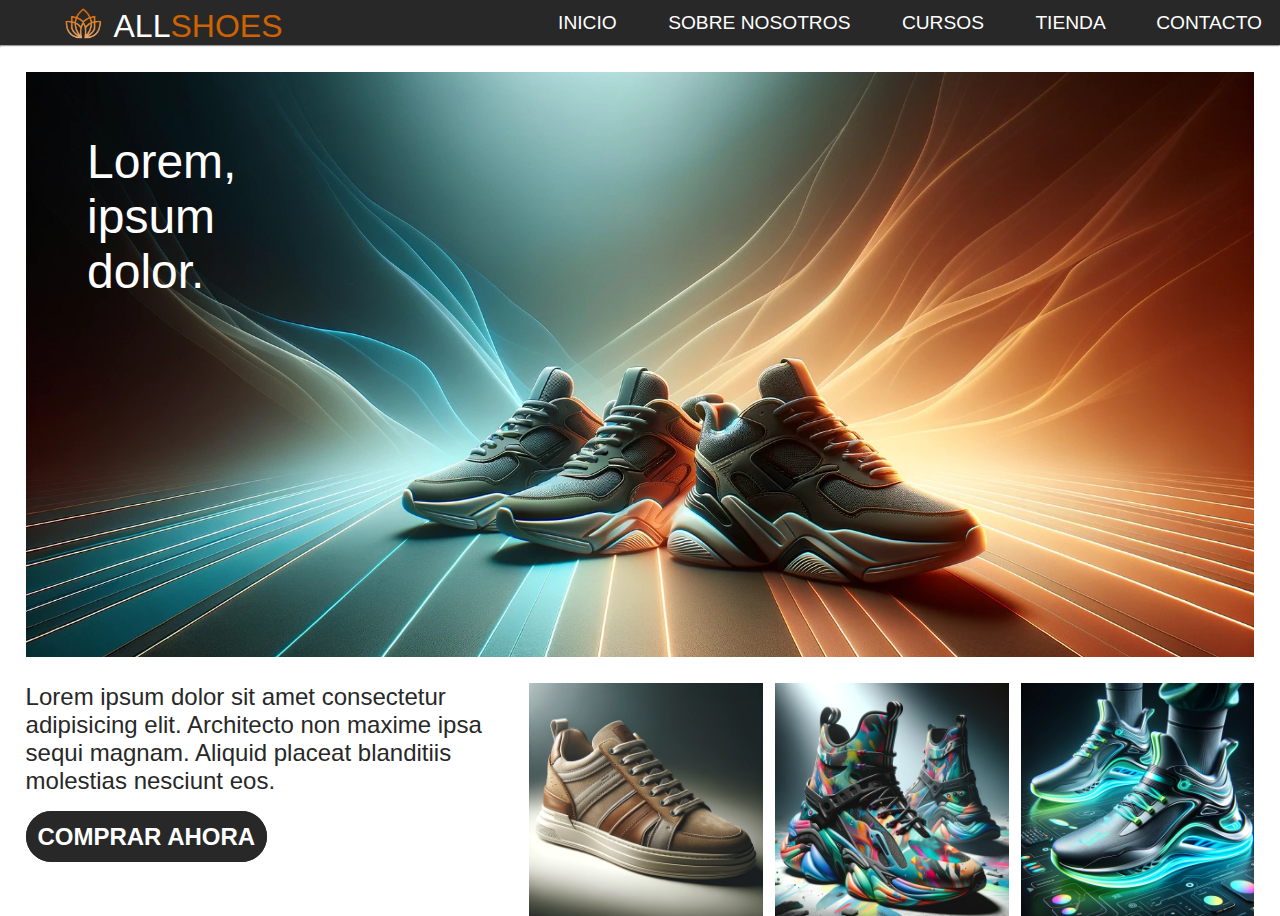
<file: index.html>
<!DOCTYPE html>
<html lang="en">
<head>
    <meta charset="UTF-8">
    <meta name="viewport" content="width=device-width, initial-scale=1.0">
    <title>Inicio</title>
    <link rel="stylesheet" href="css/style.css">
    <link rel="stylesheet" href="css/menu.css">
    <link rel="stylesheet" href="css/carroussel.css">
    <link rel="stylesheet" href="css/inicio.css">
</head>
<body>
    <div class="menu">
    <div class="logo">
        <img src="images/Logos/Logo.png" alt="">
        <p><span>ALL</span>SHOES</p>
    </div>
    <div class="controles">
        <a href="index.html">INICIO</a>
        <a href="sobrenosotros.html">SOBRE NOSOTROS</a>
        <a href="cursos.html">CURSOS</a>
        <a href="tienda.html">TIENDA</a>
        <a href="contacto.html">CONTACTO</a>
    </div>
    </div>

    <hr>

    <div id="carroussel">
        <p>Lorem, ipsum dolor.</p>
    </div>

    <div id="pie">
        <div id="texto">
            <p>Lorem ipsum dolor sit amet consectetur adipisicing elit. Architecto non maxime ipsa sequi magnam. Aliquid placeat blanditiis molestias nesciunt eos.</p>
            <br>
            <a href="">COMPRAR AHORA</a>
        </div>
        <div id="articulo">
            <img src="images/Articulos/Articulo-3.webp" alt="">
            <img src="images/Articulos/Articulo-2.webp" alt="">
            <img src="images/Articulos/Articulo-1.webp" alt="">
        </div>
    </div>
</body>
</html>
</file>
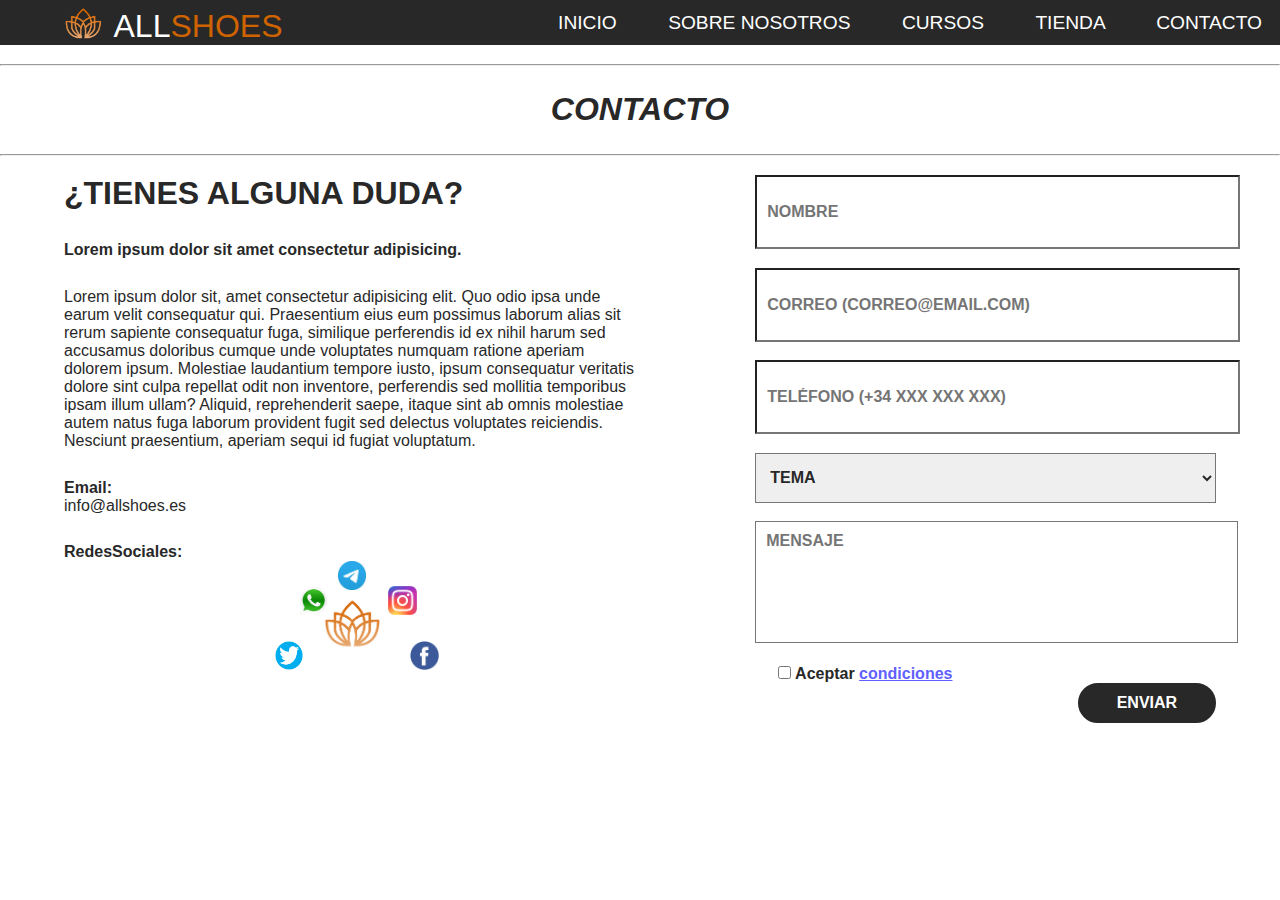
<file: contacto.html>
<!DOCTYPE html>
<html lang="en">
<head>
    <meta charset="UTF-8">
    <meta name="viewport" content="width=device-width, initial-scale=1.0">
    <title>Contacto</title>
    <link rel="stylesheet" href="css/style.css">
    <link rel="stylesheet" href="css/menu.css">
    <link rel="stylesheet" href="css/cabecera.css">
    <link rel="stylesheet" href="css/contacto.css">

</head>
<body>
    <div class="menu">
    <div class="logo">
        <img src="images/Logos/Logo.png" alt="">
        <p><span>ALL</span>SHOES</p>
    </div>
    <div class="controles">
        <a href="index.html">INICIO</a>
        <a href="sobrenosotros.html">SOBRE NOSOTROS</a>
        <a href="cursos.html">CURSOS</a>
        <a href="tienda.html">TIENDA</a>
        <a href="contacto.html">CONTACTO</a>
    </div>
    </div>

    <div class="cabecera">
        <hr>
        <h1>CONTACTO</h1>
        <hr>
    </div>

    <div class="cuerpo">
        <div class="izquierda">
            <h1>¿TIENES ALGUNA DUDA?</h1>
            <p>Lorem ipsum dolor sit amet consectetur adipisicing.</p>
            <p>Lorem ipsum dolor sit, amet consectetur adipisicing elit. Quo odio ipsa unde earum velit consequatur qui. Praesentium eius eum possimus laborum alias sit rerum sapiente consequatur fuga, similique perferendis id ex nihil harum sed accusamus doloribus cumque unde voluptates numquam ratione aperiam dolorem ipsum. Molestiae laudantium tempore iusto, ipsum consequatur veritatis dolore sint culpa repellat odit non inventore, perferendis sed mollitia temporibus ipsam illum ullam? Aliquid, reprehenderit saepe, itaque sint ab omnis molestiae autem natus fuga laborum provident fugit sed delectus voluptates reiciendis. Nesciunt praesentium, aperiam sequi id fugiat voluptatum.</p>
            <b>Email:</b>
            <p>info@allshoes.es</p>
            <b>RedesSociales:</b>
            <div class="redes">
                <img src="images/RedesSociales/telegram-icon.png" alt="">
                <img src="images/RedesSociales/whatsapp-logo.png" alt="">
                <img src="images/RedesSociales/twitter-icon.png" alt="">
                <img src="images/RedesSociales/instagram-logo.png" alt="">
                <img src="images/RedesSociales/facebook-icon.png" alt="">
                <img src="images/Logos/Logo.png" alt="">
            </div>
        </div>
        <div class="derecha">
            <form>
                <input type="text" id="fname" name="fname" placeholder="NOMBRE">
                <input type="text" id="fname" name="fname" placeholder="CORREO (CORREO@EMAIL.COM)">
                <input type="text" id="fname" name="fname" placeholder="TELÉFONO (+34 XXX XXX XXX)">
                <select id="tema" name="tema">
                    <option value="Tema1">TEMA</option>
                    <option value="Tema2">TEMA2</option>
                    <option value="Tema3">TEMA3</option>
                  </select>
                <textarea name="" id="" cols="30" rows="10" wrap="hard" placeholder="MENSAJE"></textarea>
                <input type="checkbox" id="cbox1" /> Aceptar <a href="">condiciones</a></label>
            </form>
            <div class="leerMas"><a href="">ENVIAR</a></div>
        </div>
        
    </div>
</body>
</html>
</file>
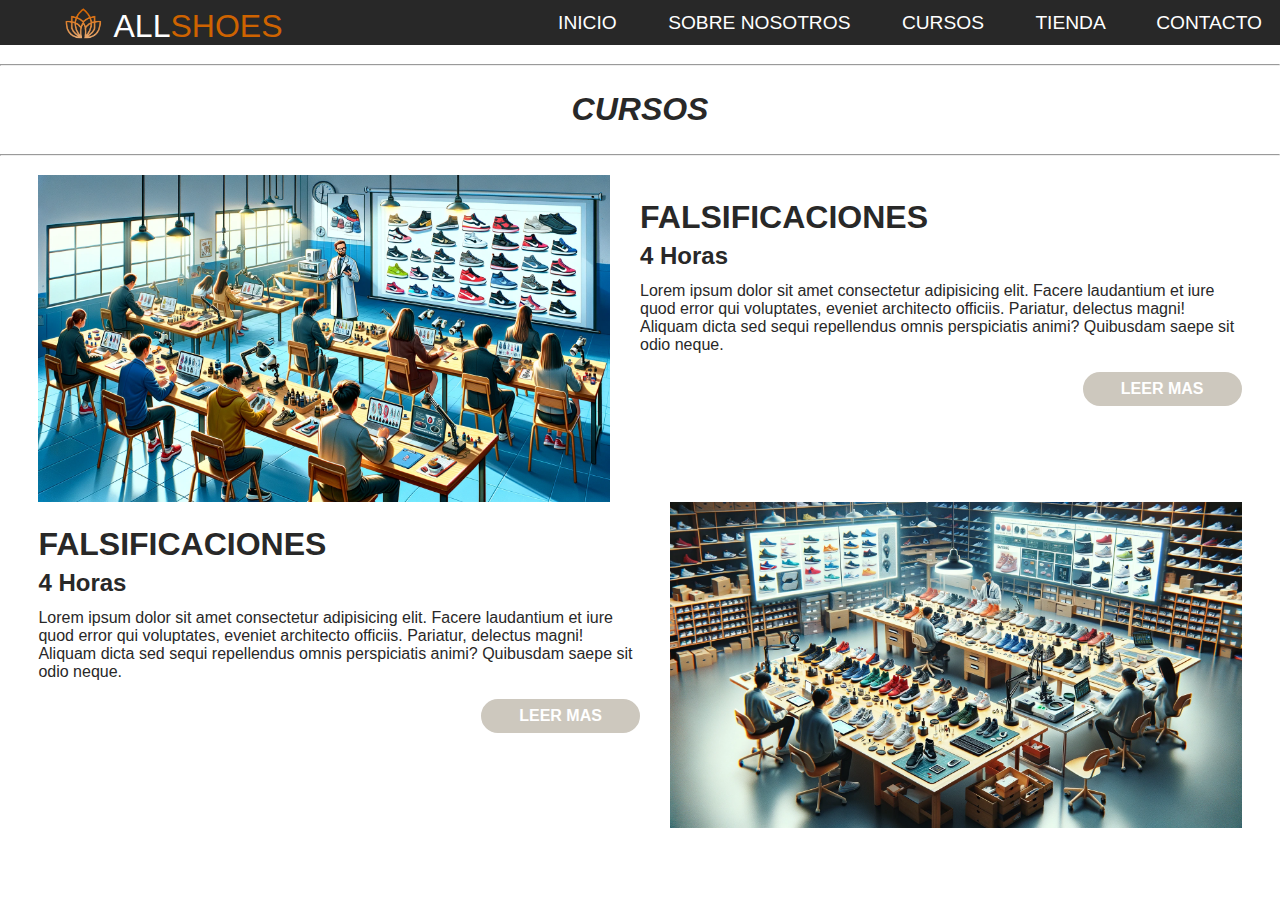
<file: cursos.html>
<!DOCTYPE html>
<html lang="en">
<head>
    <meta charset="UTF-8">
    <meta name="viewport" content="width=device-width, initial-scale=1.0">
    <title>Cursos</title>
    <link rel="stylesheet" href="css/style.css">
    <link rel="stylesheet" href="css/menu.css">
    <link rel="stylesheet" href="css/cabecera.css">
    <link rel="stylesheet" href="css/cursos.css">


</head>
<body>
    <div class="menu">
    <div class="logo">
        <img src="images/Logos/Logo.png" alt="">
        <p><span>ALL</span>SHOES</p>
    </div>
    <div class="controles">
        <a href="index.html">INICIO</a>
        <a href="sobrenosotros.html">SOBRE NOSOTROS</a>
        <a href="cursos.html">CURSOS</a>
        <a href="tienda.html">TIENDA</a>
        <a href="contacto.html">CONTACTO</a>
    </div>
    </div>

    <div class="cabecera">
        <hr>
        <h1>CURSOS</h1>
        <hr>
    </div>

    <div class="cuerpo">

        <div class="izquierda">
            <img src="images/Cursos/Curso-2.webp" alt="">
        </div>

        <div class="derecha">

            <h1>FALSIFICACIONES</h1>
            <h2>4 Horas</h2>
            <p>Lorem ipsum dolor sit amet consectetur adipisicing elit. Facere laudantium et iure quod error qui voluptates, eveniet architecto officiis. Pariatur, delectus magni! Aliquam dicta sed sequi repellendus omnis perspiciatis animi? Quibusdam saepe sit odio neque.</p>
            <div class="leerMas"><a href="">LEER MAS</a></div>
        </div>
    </div>

    <div class="cuerpo">

        <div class="izquierda">
            <h1>FALSIFICACIONES</h1>
            <h2>4 Horas</h2>
            <p>Lorem ipsum dolor sit amet consectetur adipisicing elit. Facere laudantium et iure quod error qui voluptates, eveniet architecto officiis. Pariatur, delectus magni! Aliquam dicta sed sequi repellendus omnis perspiciatis animi? Quibusdam saepe sit odio neque.</p>
            <div class="leerMas"><a href="">LEER MAS</a></div>
        </div>

        <div class="derecha">
            <img src="images/Cursos/Curso-1.webp" alt="">
        </div>
    </div>
</body>
</html>
</file>
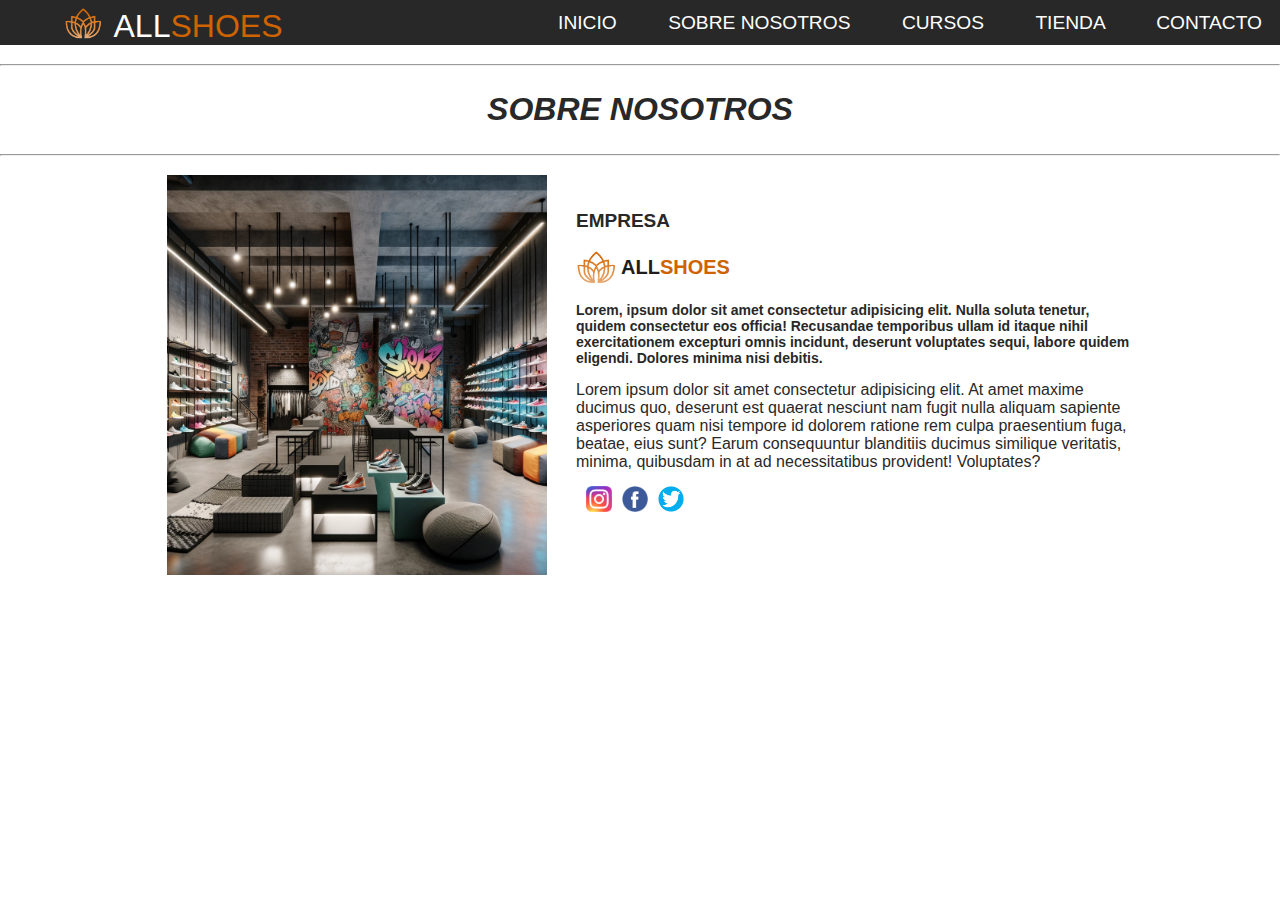
<file: sobrenosotros.html>
<!DOCTYPE html>
<html lang="en">
<head>
    <meta charset="UTF-8">
    <meta name="viewport" content="width=device-width, initial-scale=1.0">
    <title>Sobre Nosotros</title>
    <link rel="stylesheet" href="css/style.css">
    <link rel="stylesheet" href="css/menu.css">
    <link rel="stylesheet" href="css/cabecera.css">
    <link rel="stylesheet" href="css/sobreNosotros.css">
</head>
<body>
    <div class="menu">
    <div class="logo">
        <img src="images/Logos/Logo.png" alt="">
        <p><span>ALL</span>SHOES</p>
    </div>
    <div class="controles">
        <a href="index.html">INICIO</a>
        <a href="sobrenosotros.html">SOBRE NOSOTROS</a>
        <a href="cursos.html">CURSOS</a>
        <a href="tienda.html">TIENDA</a>
        <a href="contacto.html">CONTACTO</a>
    </div>
    </div>

    <div class="cabecera">
        <hr>
        <h1>SOBRE NOSOTROS</h1>
        <hr>
    </div>

    <div class="cuerpo">

        <div class="izquierda">
            <div id="imagen"></div>
        </div>

        <div class="derecha">

        <div id="informacion">

            <b>EMPRESA</b>

            <div class="logoNegro">
                <img src="images/Logos/Logo.png" alt="">
                <p><span>ALL</span>SHOES</p>
            </div>

            <p class="negrita">Lorem, ipsum dolor sit amet consectetur adipisicing elit. Nulla soluta tenetur, quidem consectetur eos officia! Recusandae temporibus ullam id itaque nihil exercitationem excepturi omnis incidunt, deserunt voluptates sequi, labore quidem eligendi. Dolores minima nisi debitis.</p>
            
            <p>Lorem ipsum dolor sit amet consectetur adipisicing elit. At amet maxime ducimus quo, deserunt est quaerat nesciunt nam fugit nulla aliquam sapiente asperiores quam nisi tempore id dolorem ratione rem culpa praesentium fuga, beatae, eius sunt? Earum consequuntur blanditiis ducimus similique veritatis, minima, quibusdam in at ad necessitatibus provident! Voluptates?</p>
            <div class="redes">
                <a href="https://www.instagram.com/"><img src="images/RedesSociales/instagram-logo.png"></a>
                <a href="https://www.facebook.com/"><img src="images/RedesSociales/facebook-icon.png" alt=""></a>
                <a href="https://twitter.com/"><img src="images/RedesSociales/twitter-icon.png" alt=""></a>
            </div>
        </div>

    </div>
    </div>
</body>
</html>
</file>
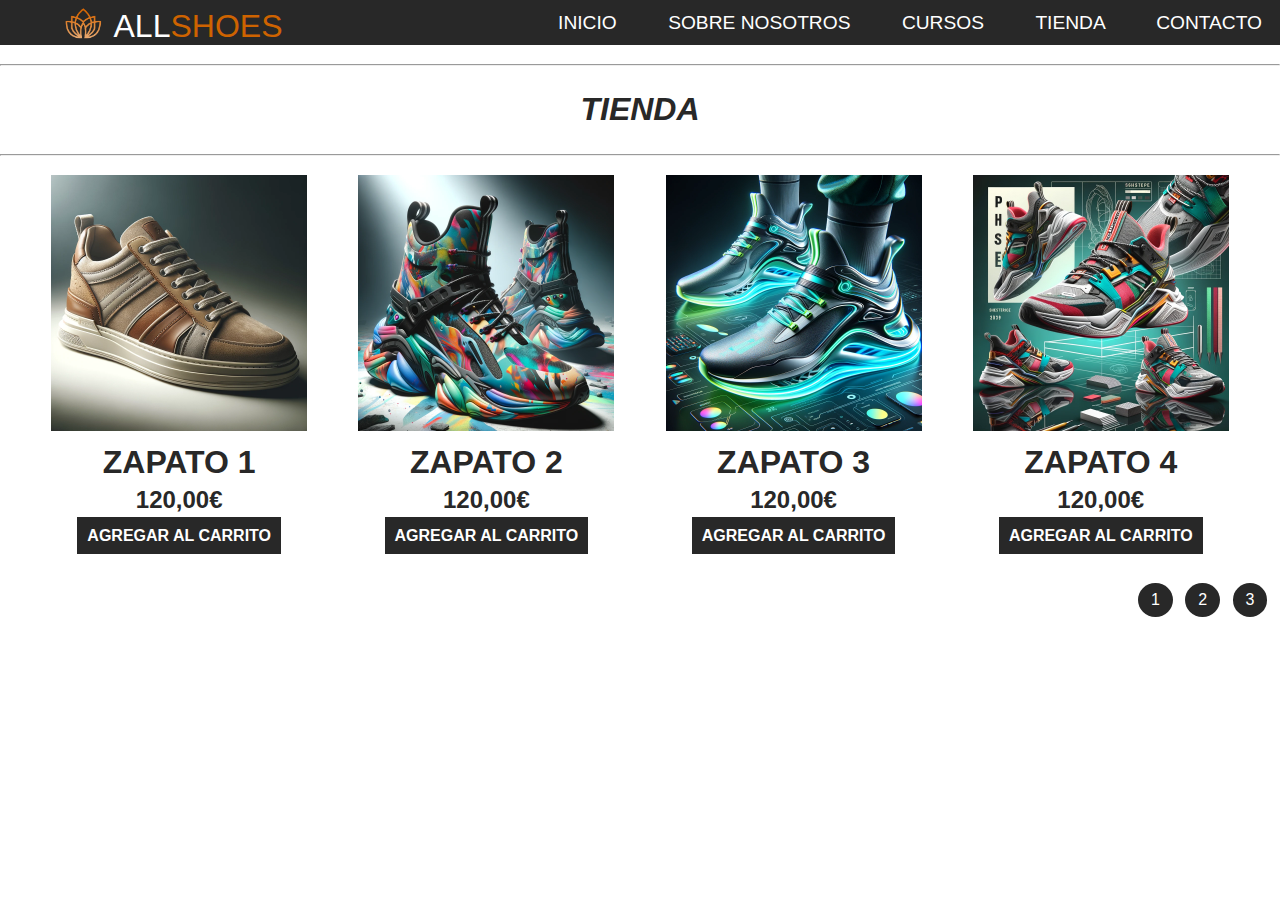
<file: tienda.html>
<!DOCTYPE html>
<html lang="en">
<head>
    <meta charset="UTF-8">
    <meta name="viewport" content="width=device-width, initial-scale=1.0">
    <title>Tienda</title>
    <link rel="stylesheet" href="css/style.css">
    <link rel="stylesheet" href="css/menu.css">
    <link rel="stylesheet" href="css/cabecera.css">
    <link rel="stylesheet" href="css/tienda.css">

</head>
<body>
    <div class="menu">
    <div class="logo">
        <img src="images/Logos/Logo.png" alt="">
        <p><span>ALL</span>SHOES</p>
    </div>
    <div class="controles">
        <a href="index.html">INICIO</a>
        <a href="sobrenosotros.html">SOBRE NOSOTROS</a>
        <a href="cursos.html">CURSOS</a>
        <a href="tienda.html">TIENDA</a>
        <a href="contacto.html">CONTACTO</a>
    </div>
    </div>

    <div class="cabecera">
        <hr>
        <h1>TIENDA</h1>
        <hr>
    </div>

    <div class="cuerpo">
        <div class="articulo">
            <img src="images/Articulos/Articulo-1.webp" alt="">
            <h1>ZAPATO 1</h1>
            <h2>120,00€</h2>
            <div id="comprar"><a href="">AGREGAR AL CARRITO</a></div>
        </div>

        <div class="articulo">
            <img src="images/Articulos/Articulo-2.webp" alt="">
            <h1>ZAPATO 2</h1>
            <h2>120,00€</h2>
            <div id="comprar"><a href="">AGREGAR AL CARRITO</a></div>
        </div>

        <div class="articulo">
            <img src="images/Articulos/Articulo-3.webp" alt="">
            <h1>ZAPATO 3</h1>
            <h2>120,00€</h2>
            <div id="comprar"><a href="">AGREGAR AL CARRITO</a></div>
        </div>

        <div class="articulo">
            <img src="images/Articulos/Articulo-4.webp" alt="">
            <h1>ZAPATO 4</h1>
            <h2>120,00€</h2>
            <div id="comprar"><a href="">AGREGAR AL CARRITO</a></div>
        </div>
    </div>

    <div class="pie">
        <a href="">3</a>
        <a href="">2</a>
        <a href="">1</a>
    </div>
</body>
</html>
</file>
<file: css/style.css>
/*Estilo que tendran todos los html*/

*{
    padding: 0;
    margin: 0;
    font-family:Arial, Helvetica, sans-serif;
    --naranja: rgb(206, 99, 0);
    --gris: rgb(40, 40, 40);
    color: var(--gris);
}

html, body{
    height: 100%;
}

.negrita{
    font-weight: bold;
}
</file>
<file: css/menu.css>
/*Estilo menu de navegacion superior*/

.menu{
    position: sticky;
    top: 0px;
    background-color: var(--gris);
    display: flow-root;
    z-index: 999;
}

.logo{
    /*background-color: rgb(255, 0, 0);*/
    float: left;
    width: 30%;
    margin-left: 5%;
}
.logo img{
    float: left;
    width: 38px;
    margin-top: 1%
}
.logo p{
    margin-left: 3%;
    font-size: 200%;
    margin-top: 2%;
    float: left;
    color: var(--naranja)
}
.logo p span{
    color: white;
}

.controles{
    /*background-color: rgb(0, 17, 255);*/
    float: right;
    width: 60%;
    margin-top: 16px;
    font-size: 120%;
    margin-top: 0.9%;
}

.controles a{
    color: white;
    margin-left: 6%;
    text-decoration: none;
}

.controles a:hover{
    color: var(--naranja);
}
</file>
<file: css/carroussel.css>
/*Estilo de la imagen central del inicio*/

#carroussel{
    margin: 2%;
    background-image: url(../images/Carroussel/Carroussel-1.webp);
    background-position: 50% 90%;
    background-repeat: no-repeat;
    background-size: 100%;
    width: 96%;
    height: 65%;
}

#carroussel p{
    padding-top: 5%;
    padding-left: 5%;
    color: white;
    font-size: 300%;
    width: 5%;
}
</file>
<file: css/inicio.css>
/*Estilo principal de la pagina de inicio*/

#pie{
    display: flow-root;
    margin: 2%;
}

#texto{
    font-size: 1.5em;
    float: left;
    width: 40%;
}

#texto a{
    font-weight: bold;
    border-radius: 30px;
    border: 2px solid var(--gris);
    background-color:var(--gris);;
    color: white;
    text-decoration: none;
    padding: 2%;
}

#texto a:hover{
    color: var(--gris);
    background-color: white;
}

#articulo img{
    margin-left: 1%;
    width: 19%;
    float: right;
}
</file>
<file: css/cabecera.css>
/*Estilo de la cabecera con el nombre de la pagina*/

.cabecera{
    margin-top: 1.5%;
    color: var(--gris);
    font-style: italic;
    margin-bottom: 1.5%;
}

.cabecera h1{
    text-align: center;
    margin: 2%;
}
</file>
<file: css/contacto.css>
/*Estilo de la pagina cursos*/

.cuerpo{
    display: flow-root;
    margin-left: 5%;
    margin-right: 5%;
}

.izquierda{
    float: left;
    width: 50%;

}

.izquierda h1{
    margin-bottom: 5%;
}

.izquierda > p:nth-child(2){
    font-weight: bold;
    margin-bottom: 5%;
}

.izquierda > p:nth-child(3){
    margin-bottom: 5%;
}

.izquierda > p:nth-child(5){
    margin-bottom: 5%;
}

.izquierda .redes img{
    width: 5%;
}

.izquierda .redes img:nth-child(1){
    position: relative;
    left: 47.5%;
}

.izquierda .redes img:nth-child(2){
    position: relative;
    left: 35%;
    top: 25px;
}

.izquierda .redes img:nth-child(3){
    position: relative;
    left: 25%;
    top: 80px;
}

.izquierda .redes img:nth-child(4){
    position: relative;
    left: 39%;
    top: 25px;
}

.izquierda .redes img:nth-child(5){
    position: relative;
    left: 37%;
    top: 80px;
}


.izquierda .redes img:last-of-type{
    width: 10%;
    margin-left: auto;
    margin-right: auto;
    display: block;
}

.derecha{
    float: right;
    width: 40%;
}

form{
    display: flow-root;
    font-weight: bold;
}

form input[type="text"],select,textarea{
    width: 100%;
    height: 50px;
    font-size: 16px;
    font-weight: bold;
    border-radius: 0%;
    margin-bottom: 4%;
    padding: 10px;
    resize: none;
}

form input[type="checkbox"]{
    margin-left: 5%;
}

form a{
    color: rgb(97, 95, 255);
}


form select{
    width: 100%;
    height: 50px;
}

form textarea{
    height: 100px;
}

.derecha{
    display: flow-root;
}

.cuerpo .leerMas a{
    font-weight: bold;
    float: right;
    text-decoration: none;
    color: white;
    padding: 9px 8%;
    background-color: var(--gris);
    border-radius: 20px;
    border: 2px solid var(--gris);
}

.cuerpo .leerMas a:hover{
    color: var(--gris);
    background-color: rgb(255, 255, 255);
}
</file>
<file: css/cursos.css>
/*Estilo de la pagina cursos*/

.cuerpo{
    display: flow-root;
    margin-left: 3%;
    margin-right: 3%;
}

.izquierda{
    display: flow-root;
    float: left;
    width: 50%;
}

.cuerpo img{
    width: 95%;
}

.cuerpo .derecha img{
    float: right;
}
.cuerpo .izquierda img{
    float: left;
}

.derecha{
    float: right;
    width: 50%;
}

.cuerpo h1{
    margin-top: 4%;
    margin-bottom: 1%;
}

.cuerpo p{
    margin-top: 2%;
}

.leerMas a{
    margin-top: 3%;
    float: right;
    text-decoration: none;
    color: white;
    background-color: rgb(205, 200, 190);
    border-radius: 30px;
    border: 2px solid rgb(205, 200, 190);
    font-weight: bold;
    padding: 1% 6% 1% 6%;
}

.leerMas a:hover{
    color: rgb(205, 200, 190);
    background-color: white;
}
</file>
<file: css/sobreNosotros.css>
/*Estilo que tendran la pagina sobre nosotros*/

.cuerpo{
    display: flow-root;
}

.izquierda{
    display: flow-root;
    float: left;
    width: 45%;
}

.derecha{
    float: right;
    width: 55%;
}

.cuerpo #imagen{
    float: right;
    margin-right: 5%;
    width: 380px;
    height: 400px;
    background-position: center;
    background-size: 180% 100%;
    background-repeat: no-repeat;
    background-image: url(../images/Tienda/Tienda-1.webp);
}

.cuerpo #informacion{
    margin-top: 5%;
    width: 80%;
}

.cuerpo #informacion b{
    font-size: 19px;
}

#informacion > p:first-of-type{
    margin-top: 15px;
    font-size: 14px;
    margin-bottom: 15px;
}

.logoNegro{
    margin-top: 15px;
    width: 100%;
    height: 40px;
}

.logoNegro img{
    float: left;
    width: 40px;
}

.logoNegro p{
    float: left;
    font-weight: bold;
    font-size: 20px;
    padding-top: 9px;
    padding-left: 5px;
    color: var(--naranja)
}

.logoNegro span{
    color: rgb(29, 29, 29);
}

.redes{
    margin-top: 15px;
    width: 200px;
    display: flow-root;
}

.redes img{
    float: left;
    width: 13%;
    margin-left: 5%;
}
</file>
<file: css/tienda.css>
/*Estilo principal de la tienda*/

.cuerpo{
    width: 100%;
}

.cuerpo img{
    width: 100%;
    display: flow-root;
}

.articulo{
    float: left;
    width: 20%;
    text-align: center;
    margin-left: 4%;
}

.articulo h1{
    margin-top: 5%;
}

.articulo h2{
    margin-top: 2%;
    padding-bottom: 5%;
}

.articulo a{
    font-weight: bold;
    background-color: var(--gris);
    border: 2px solid var(--gris);
    text-decoration: none;
    color: white;
    padding: 8px;
}

.articulo a:hover{
    color: var(--gris);
    background-color: white;
}

.pie{
    float: right;
    display: flow-root;
    width: 100%;
    margin-top: 3%;
}

.pie a{
    margin-right: 1%;
    float: right;
    background-color: var(--gris);
    text-decoration: none;
    color: white;
    border-radius: 50%;
    padding: 0.5em 0.8em;
}
</file>
